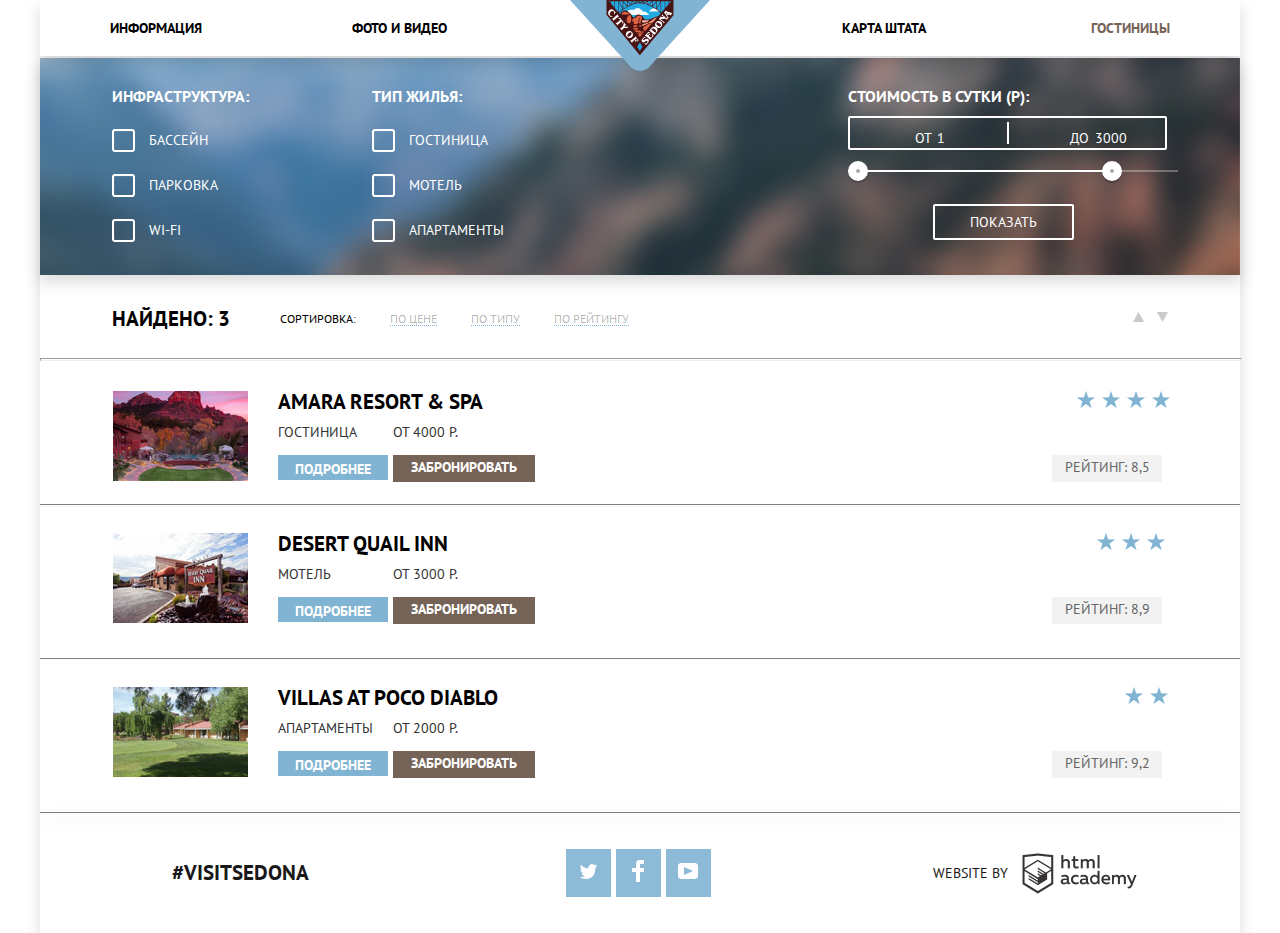
<file: inner.html>
<!DOCTYPE html>
<html lang="ru">
  <head>
    <meta charset="utf-8">
    <title>HTML Academy: Седона</title>
    <link href="css/normalize.css" rel="stylesheet">
    <link href="css/index.min.css" rel="stylesheet">
  </head>
  <body>
    <div class="body-class">
        <header class="main-header">
            <ul class="site-navigation">
               <li class="navigation-item item-info">
                 <a href="#" aria-label="ссылка ведет к блоку информация" class="li-center">Информация</a>
                </li>
               <li class="navigation-item item-photo">
                 <a href="#" aria-label="ссылка ведет к фото и видео" class="li-center">Фото и видео</a>
               </li>
               
               <li class="navigation-item item-map">
                 <a href="#" aria-label="ссылка ведет к карте штата" class="li-center">Карта штата</a>
               </li>
               <li class="navigation-item item-hostelslist">
                 <a href="inner.html" aria-label="ссылка ведет к списку гостиниц" class="li-center li-center-hotel">Гостиницы</a>
               </li>
            </ul>
        </header>
        
        <div class="logo-block">
          <a href="index.html" class="main-header-logo">
          <img src="img/main.logo.svg" width="140" height="71" alt="лого Седоны">
          </a>
        </div>
    <main class="container">
      <h1 class="visually-hidden">Поиск подходящего жилья</h1>
      <form class="search-filter">
        <h2 class="visually-hidden">Отсортируем подхожящее жильё</h2>
        <ul class="unfrastructure">
          <li class="search-titel">Инфраструктура:</li>
          <li class="checkbox-box">
            <input type="checkbox" id="c1" name="waterpool"/>
            <label for="c1"><span></span>Бассейн</label>
          </li>
          <li class="checkbox-box">
              <input type="checkbox" id="c2" name="parking"/>
              <label for="c2"><span></span>Парковка</label>
          </li>
          <li class="checkbox-box">
              <input type="checkbox" id="c3" name="wifi"/>
              <label for="c3"><span></span>Wi-Fi</label>
          </li>
        </ul>
        <ul class="accomodation">
            <li class="search-titel">Тип жилья:</li>
            <li class="checkbox-box">
                <input type="checkbox" id="c4" name="hotel"/>
                <label for="c4"><span></span>Гостиница</label> 
            </li>
            <li class="checkbox-box">
                <input type="checkbox" id="c5" name="motel"/>
                <label for="c5"><span></span>Мотель</label>
            </li>
            <li class="checkbox-box apartament">
                <input type="checkbox" id="c6" name="apartaments"/>
                <label for="c6"><span></span>Апартаменты</label>
            </li>
        </ul>
        <div class="filter-range">
            <div class="filter-range-title">Стоимость в сутки (р):</div>
            <div class="price-controls">
              <label class="min-price">от <input type="text" name="min-price" value="1"></label>
              <label class="max-price">до <input type="text" name="max-price" value="3000"></label>
            </div>
            <div class="range-controls">
              <div class="scale">
                <div class="bar"></div>
              </div>
              <div class="range-toggle range-toggle-min"></div>
              <div class="range-toggle range-toggle-max"></div>
            </div>
            <button class="btn-transparent" type="submit" value="Показать" id="submitButton">Показать</button>
          </div>
        </form>
      <div class="search-result">
        <h2>Найдено: 3</h2>
        <p class="sorted">Сортировка:</p>
        <a href="#">
          <p class="sorted-choice">По цене</p>
        </a>
        <a href="#">
          <p class="sorted-choice">По типу</p>
        </a>
        <a href="#">
          <p class="sorted-choice">По рейтингу</p>
        </a>
        <div class="up"></div>
        <div class="down"></div>
      </div>
      <hr>
      <section class="catalog">
        <h2 class="visually-hidden">Результаты поиска подхоящего отеля</h2>
        <div class="catalog-line catalog-line-first">
          <div><img src="img/img-hotels/hotel1.jpg" width="135" height="90" alt="фото гостиницы"></div>
          <div class="central-block">
            <h3>Amara Resort & Spa</h3>
            <span>Гостиница</span>
            <span>от 4000 р.</span>
            <p class="detailed">
              <a href="#" aria-label="ссылка ведет к подробной информации о гостинице">Подробнее</a>
            </p>
            <p class="reservation-button">
              <a href="#" aria-label="ссылка ведет к осуществлению брони">Забронировать</a>
            </p>
          </div>
          <div class="block-rate">
            <div class="icon-star-4">
              <p class="star"></p>
              <p class="star"></p>
              <p class="star"></p>
              <p class="star"></p>
            </div>
            <p class="rate">Рейтинг: 8,5</p></div>
        </div>
        
        <div class="catalog-line catalog-line-second">
          <div><img src="img/img-hotels/hotel3.jpg" width="135" height="90" alt="фото мотеля"></div>
          <div class="central-block">
            <h3>Desert Quail Inn</h3>
            <span>Мотель</span>
            <span>от 3000 р.</span>
            <p class="detailed">
                <a href="#" aria-label="ссылка ведет к подробной информации о гостинице">Подробнее</a>
            </p>
            <p class="reservation-button">
                <a href="#" aria-label="ссылка ведет к осуществлению брони">Забронировать</a>
              </p>
          </div>
          <div class="block-rate">
            <div class="icon-star-3">
                <p class="star"></p>
                <p class="star"></p>
                <p class="star"></p>
            </div>
            <p class="rate">Рейтинг: 8,9</p></div>
        </div>
        
        <div class="catalog-line catalog-line-third">
          <div><img src="img/img-hotels/hotel2.jpg"     width="135" height="90" alt="фото апартаментов"></div>
          <div class="central-block">
            <h3>Villas At Poco Diablo</h3>
            <span>Апартаменты</span>
            <span>от 2000 р.</span>
            <p class="detailed">
                <a href="#" aria-label="ссылка ведет к подробной информации о гостинице">Подробнее</a>
            </p>
            <p class="reservation-button">
                <a href="#" aria-label="ссылка ведет к осуществлению брони">Забронировать</a>
            </p>
          </div>
          <div class="block-rate">
            <div class="icon-star-2">
                <p class="star"></p>
                <p class="star"></p>
            </div>
            <p class="rate">Рейтинг: 9,2</p></div>
        </div>
        
      </section>
    </main>
    <footer class="main-footer">
        <p><a href="#" aria-label="#" class="visit">#VISITSEDONA</a></p>
        <ul class="footer-social">
          <li class="social social-tw" >
            <a href="#" aria-label="ссылка ведет к странице Седоны в твиттер">
              <span class="visually-hidden">Твиттер</span>
              <img src="img/twitter-icon.svg" width="17" height="15" alt="иконка твиттера">
            </a>
          </li>
          <li class="social social-fb">
            <a href="#" aria-label="ссылка ведет к странице Седоны в фейсбук">
              <span class="visually-hidden">Фейсбук</span>
              <img src="img/fb-icon.svg" width="12" height="22" alt="иконка фейсбук">
            </a>
          </li>
          <li class="social social-yt" >
            <a href="#" aria-label="ссылка ведет к странице Седоны на ютьюб">
              <span class="visually-hidden">Ютьюб</span>
              <img src="img/utube-icon.svg" width="20" height="16" alt="иконка ютуб">
            </a>
          </li>
        </ul>
        <div class="footer-copyright">
          <span class="copyright">Website by</span>
          <a href="https://htmlacademy.ru/intensive/htmlcss" aria-label="ссылка ведёт на страницу HTML академии">
            <p></p>
          </a>
        </div>
      </footer>
    </div>
    <script src="js/script.min.js"></script>
  </body>
</html>
</file>
<file: css/index.min.css>
@import "https://fonts.googleapis.com/css?family=PT+Sans:400,700&amp;subset=cyrillic";
body{font-family:"PT Sans",Arial,sans-serif;text-transform:uppercase;width:1200px;height:100%;margin:0 auto}
.main-body header{width:1200px;margin:0;-webkit-box-shadow:0 7px 15px 0 rgba(0,1,1,0.15);box-shadow:0 7px 15px 0 rgba(0,1,1,0.15)}
.site-navigation img:hover{-webkit-box-shadow:none;box-shadow:none}
.section-welcome{background-color:#81b3d2;background-image:url(../img/img-index/background-main.jpg);background-repeat:no-repeat;background-size:100%;height:509px;-webkit-box-shadow:0 7px 15px 0 rgba(0,1,1,0.15);box-shadow:0 7px 15px 0 rgba(0,1,1,0.15);margin-top:-16px;width:1200px}
.site-navigation{display:-webkit-box;display:-ms-flexbox;display:flex;-webkit-box-orient:horizontal;-webkit-box-direction:normal;-ms-flex-direction:row;flex-direction:row;-ms-flex-pack:distribute;justify-content:space-around;background-color:#fff;margin:0;height:56px;width:1200px}
.li-center{color:#000}
.li-center:hover{color:#81b3d2}
.li-center:active,.li-center:focus{color:rgba(0,0,0,0.3)}
.li-center-hotel{color:#766357;pointer-events:none;cursor:default}
.li-center-nohotel{color:#000}
.img-polygon{width:auto;background-color:transparent;margin-top:-58px}
.sedona-deserves{min-height:102px;padding:60px 355px 57px;margin:0;margin-top:-5px;background-color:#fff;-webkit-box-shadow:0 7px 15px 0 rgba(0,1,1,0.15);box-shadow:0 7px 15px 0 rgba(0,1,1,0.15);width:1200px;-webkit-box-sizing:border-box;box-sizing:border-box}
.s-deserves{display:block;min-height:48px;margin:0;margin-bottom:35px;padding:0;font-family:"PT Sans",Arial,sans-serif;font-size:21px;line-height:26px;color:#000;font-weight:700;text-align:center;background-color:#fff}
.s-reasons{display:block;width:489px;min-height:13px;margin:0;padding:0;background-color:#fff;font-family:"PT Sans",Arial,sans-serif;font-size:14px;line-height:16px;display:block;color:#333;text-align:center;background-color:#fff}
.visually-hidden{position:absolute;width:1px;height:1px;margin:-1px;border:0;padding:0;clip:rect (0 0 0 0);overflow:hidden}
.welcome-img{display:block;width:459px;margin-left:auto;margin-right:auto;padding-top:76px}
.polygon{width:1200px;height:59px;background-image:url(img/img-index/polygon.svg);background-position:506px 0;z-index:1}
.center-section{display:-webkit-box;display:-ms-flexbox;display:flex;-webkit-box-orient:horizontal;-webkit-box-direction:normal;-ms-flex-flow:row wrap;flex-flow:row wrap;-webkit-box-pack:center;-ms-flex-pack:center;justify-content:center;-webkit-box-align:stretch;-ms-flex-align:stretch;align-items:stretch;-ms-flex-line-pack:stretch;align-content:stretch;-webkit-box-orient:vertical;-webkit-box-direction:normal;-ms-flex-direction:column;flex-direction:column;width:1200px;margin:0;list-style:none;-webkit-box-shadow:0 7px 15px 0 rgba(0,1,1,0.15);box-shadow:0 7px 15px 0 rgba(0,1,1,0.15)}
.true-city{display:-webkit-box;display:-ms-flexbox;display:flex;-webkit-box-orient:horizontal;-webkit-box-direction:normal;-ms-flex-flow:row wrap;flex-flow:row wrap;-webkit-box-pack:center;-ms-flex-pack:center;justify-content:center;-webkit-box-align:center;-ms-flex-align:center;align-items:center;margin-top:2px}
.inside-box{margin:0;background-color:#bfdbec;width:400px;min-height:256px}
.inside-box h3{line-height:21px;text-align:center;font-size:21px;line-height:21px;font-weight:700;color:#fff;padding-top:26px;padding-left:120px;padding-right:120px}
.inside-box-number{line-height:21px;text-align:center;font-size:14px;padding-top:5px;color:#fff}
.inside-box-text{padding-top:8px;padding-right:49px;padding-left:49px;text-align:center;line-height:21px;font-size:14px;color:#fff}
.img-1{width:800px;height:256px;margin:0;background-color:#fff;background-image:url(../img/img-index/background-city.png);background-repeat:no-repeat}
.icon-area{display:-webkit-box;display:-ms-flexbox;display:flex;-webkit-box-orient:horizontal;-webkit-box-direction:normal;-ms-flex-flow:row wrap;flex-flow:row wrap;-webkit-box-pack:center;-ms-flex-pack:center;justify-content:center;-webkit-box-align:center;-ms-flex-align:center;align-items:center;width:100%;background-color:#fff}
.house-item{width:400px;min-height:320px;margin:auto;padding:auto}
.food-item{width:400px;min-height:320px;margin:auto;padding:auto}
.gift-item{width:400px;min-height:320px;margin:auto;padding:auto}
.icon{display:block;width:76px;height:76px;margin:auto;margin-top:57px;background-repeat:no-repeat}
.icon-area-title{font-size:21px;line-height:21px;text-align:center;padding-top:5px;background-color:#fff;font-weight:700;color:#000}
.icon-area-text{font-size:14px;line-height:21px;text-align:center;padding-top:5px;background-color:#fff;color:#333;padding-right:50px;padding-left:50px}
.icon-area-text-food{padding-right:50px;padding-left:50px}
.icon-food{background-color:#fff;background-image:url(../img/img-index/icon-3.food.svg)}
.icon-gift{background-color:#fff;background-image:url(../img/img-index/icon-2.gifts.svg);background-repeat:no-repeat}
.icon-house{background-color:#fff;background-image:url(../img/img-index/icon-1.house.svg)}
.devil-bridge{display:-webkit-box;display:-ms-flexbox;display:flex;-webkit-box-orient:horizontal;-webkit-box-direction:normal;-ms-flex-flow:row wrap;flex-flow:row wrap;-webkit-box-pack:center;-ms-flex-pack:center;justify-content:center;-webkit-box-align:center;-ms-flex-align:center;align-items:center;width:100%;margin-top:10px}
.img-2{width:800px;height:256px;margin:0;background-color:#81b3d2;background-image:url(../img/img-index/canyon.png);background-repeat:no-repeat}
.advantages{min-height:256px;width:1200px;display:-webkit-box;display:-ms-flexbox;display:flex;-webkit-box-orient:horizontal;-webkit-box-direction:normal;-ms-flex-flow:row wrap;flex-flow:row wrap;-webkit-box-pack:center;-ms-flex-pack:center;justify-content:center;-webkit-box-align:center;-ms-flex-align:center;align-items:center;background-color:#eee;-webkit-box-sizing:border-box;box-sizing:border-box}
.advantages-block{display:-webkit-box;display:-ms-flexbox;display:flex;-webkit-box-orient:horizontal;-webkit-box-direction:normal;-ms-flex-flow:row wrap;flex-flow:row wrap;-webkit-box-pack:center;-ms-flex-pack:center;justify-content:center;-webkit-box-align:center;-ms-flex-align:center;align-items:center;background-color:#eee;-webkit-box-sizing:border-box;box-sizing:border-box;min-height:256px;width:400px}
.square{-webkit-box-sizing:border-box;box-sizing:border-box;width:208px;min-height:143px;margin:0;background-color:#eee}
.road{-webkit-box-sizing:border-box;box-sizing:border-box;width:262px;min-height:143px;margin:0;background-color:#eee}
.tourist{-webkit-box-sizing:border-box;box-sizing:border-box;width:250px;min-height:142px;margin:0;background-color:#eee}
.advantages-title{font-size:21px;line-height:23px;text-align:center;width:100%;background-color:#eee;font-weight:700;color:#000;margin:0;margin-top:-10px}
.advantages-text{line-height:21px;text-align:center;font-size:14px;color:#333;margin:0}
.advantages-number{line-height:16px;text-align:center;font-size:14px;color:#333;margin:0;margin-bottom:28px}
.square-title{margin-bottom:20px;color:#000}
.road-title{padding-left:72px;width:120px;margin-bottom:20px}
.tourist-title{padding-left:65px;width:120px;margin-bottom:20px}
.interest-search{-webkit-box-sizing:border-box;box-sizing:border-box;width:1200px;min-height:291px;margin-top:-5px;padding:60px 383px 125px;background-color:#fff;-webkit-box-shadow:0 7px 15px 0 rgba(0,1,1,0.15);box-shadow:0 7px 15px 0 rgba(0,1,1,0.15)}
.search{width:450px;min-height:96px;margin:0;padding:0;background-color:#fff}
.s-interest{width:100%;margin:0;padding:0;padding-bottom:30px;font-size:30px;color:#000;font-style:normal;font-weight:700;line-height:25px;text-align:center;background-color:#fff}
.s-search{width:450px;margin:0;font-style:normal;font-size:14px;color:#333;line-height:24px;text-align:center;background-color:#fff}
a :hover{outline:0}
.map-section{z-index:1;bottom:0;left:calc(50% - 1200px / 2);width:1200px;height:593px;background-image:url(img/img-index/map.jpg)}
.map-section p{z-index:1;bottom:0;left:calc(50% - 1200px / 2);width:1200px;height:593px}
.map-section iframe{position:relative;z-index:5;left:calc(50% - 1200px / 2);bottom:0;width:1200px;height:593px;border:none}
.search-button{position:absolute;left:calc(50% - 568px / 2);bottom:590px;-webkit-box-sizing:border-box;box-sizing:border-box;width:568px;height:86px;padding-top:5px;background-color:#766357;border:none;color:#fff;text-align:center;font-size:21px;font-weight:700;text-transform:uppercase;z-index:3}
.search-button:hover{background-color:#604e43}
.search-button:active,.search-button:focus{background-color:#503e33;color:rgba(255,255,255,0.3)}
.hotel-search{position:absolute;z-index:20;display:none;bottom:110px;left:calc(50% - 568px / 2);width:568px;min-height:481px}
@-webkit-keyframes bounce {
0%{-webkit-transform:translateY(-120px);transform:translateY(-120px)}
100%{-webkit-transform:translateY(0);transform:translateY(0)}
}
@keyframes bounce {
0%{-webkit-transform:translateY(-120px);transform:translateY(-10px)}
100%{-webkit-transform:translateY(0);transform:translateY(0)}
}
@keyframes shake {
0%,100%{transform:translateX(0)}
10%,30%,50%,70%,90%{transform:translateX(-10px)}
20%,40%,60%,80%{transform:translateX(10px)}
}
.hotel-search-show{display:block;-webkit-animation-name:bounce;animation-name:bounce;-webkit-animation-duration:.1s;animation-duration:.1s}
.hotel-search-error{display:block;-webkit-animation-name:shake;animation-name:shake;-webkit-animation-duration:.6s;animation-duration:.6s}
.search-form{-webkit-box-sizing:border-box;box-sizing:border-box;display:-webkit-box;display:-ms-flexbox;display:flex;-ms-flex-wrap:wrap;flex-wrap:wrap;-webkit-box-pack:justify;-ms-flex-pack:justify;justify-content:space-between;-webkit-box-align:center;-ms-flex-align:center;align-items:center;-webkit-box-sizing:border-box;box-sizing:border-box;margin:0;border:none;width:568px;min-height:395px;padding:53px;font-weight:700;background-color:#fff;-webkit-box-shadow:0 7px 15px 0 rgba(0,1,1,0.15);box-shadow:0 7px 15px 0 rgba(0,1,1,0.15)}
.search-block{width:462px;height:34px;display:-webkit-box;display:-ms-flexbox;display:flex;-ms-flex-wrap:nowrap;flex-wrap:nowrap;-webkit-box-pack:justify;-ms-flex-pack:justify;justify-content:space-between;-webkit-box-align:center;-ms-flex-align:center;align-items:center}
.adults input{width:38px}
.ar-date{margin-bottom:33px;margin-top:4px}
.dep-date{margin-bottom:33px}
.quantity{margin-bottom:55px}
.search-form span{font-size:14px;color:#000;font-weight:700;padding-left:2px}
.margin{margin-right:3px}
.search-form input[type="text"]{-webkit-box-sizing:border-box;box-sizing:border-box;width:346px;height:38px;margin-left:11px;padding-left:13px;font-weight:700;border:none}
.departure-date{padding:0}
.adults{-webkit-box-sizing:border-box;box-sizing:border-box;width:220px;display:-webkit-box;display:-ms-flexbox;display:flex;-ms-flex-wrap:nowrap;flex-wrap:nowrap;-webkit-box-pack:justify;-ms-flex-pack:justify;justify-content:space-between;-webkit-box-align:center;-ms-flex-align:center;align-items:center}
.kids{margin-right:8px;-webkit-box-sizing:border-box;box-sizing:border-box;width:180px;display:-webkit-box;display:-ms-flexbox;display:flex;-ms-flex-wrap:nowrap;flex-wrap:nowrap;-webkit-box-pack:justify;-ms-flex-pack:justify;justify-content:space-between;-webkit-box-align:center;-ms-flex-align:center;align-items:center}
.margin-two{margin-right:43px;width:75px}
.margin-three{margin-left:10px;margin-right:25px;width:40px}
.img-calendar-1{position:absolute;z-index:3;left:486px;top:63px}
.img-calendar-2{position:absolute;z-index:3;left:486px;top:130px}
.adults-quantity,.kids-quantity{position:relative;-webkit-box-sizing:border-box;box-sizing:border-box;margin:0;width:40px;height:38px;border:none;font-size:14px;font-weight:700;margin:0;margin-right:-4px;margin-left:-4px;padding:0;text-align:center}
.minus-plus{border:none;padding:0;margin:0;width:38px;height:38px;background-color:#f2f2f2;font-size:24px;font-weight:700;color:#4e4c4c6b}
.sign-block{display:-webkit-box;display:-ms-flexbox;display:flex;-ms-flex-wrap:nowrap;flex-wrap:nowrap;width:116px;height:38px;padding:0;margin:0}
.search-form input{background-color:#f2f2f2}
.search-form input:hover{background-color:#ebebeb}
.search-form input:active,.search-form input:focus{background-color:#fff;border:2px solid #e5e5e5}
.dep-date input{-webkit-box-sizing:border-box;box-sizing:border-box;width:346px;height:38px}
.quantity{display:-webkit-box;display:-ms-flexbox;display:flex;-ms-flex-wrap:nowrap;flex-wrap:nowrap;-webkit-box-pack:justify;-ms-flex-pack:justify;justify-content:space-between;-webkit-box-align:center;-ms-flex-align:center;align-items:center}
input::-webkit-outer-spin-button,input::-webkit-inner-spin-button{-webkit-appearance:none}
input[type='number']{-moz-appearance:textfield}
.search-b{width:458px;height:58px;background-color:#81b3d2;color:#fff;font-size:21px;text-align:center;font-weight:700;text-transform:uppercase;border:none;padding:0}
.search-block{display:flex}
.search-b:hover{background-color:#669ec0}
.search-b:active,.search-b:focus{background-color:#5496bd;color:rgba(255,255,255,0.3)}
.site-navigation{position:absolute;z-index:1;font-family:"PT Sans",Arial,sans-serif;font-size:14px;line-height:26px;font-weight:700;height:56px;color:#000;text-transform:uppercase;list-style:none;padding-inline-start:0}
.navigation-item{width:300px;-webkit-box-sizing:border-box;box-sizing:border-box;font-family:"PT Sans",Arial,sans-serif;font-size:14px;color:#000;font-weight:700;margin-top:15px}
.item-info{text-align:left;padding-left:70px}
.item-photo{text-align:left;padding-left:12px}
.item-map{text-align:right;padding-right:14px}
.item-hostelslist{text-align:right;padding-right:70px}
.logo-block{width:140px;height:71px;position:relative;z-index:3;left:530px}
a{text-decoration:none}
.welcome-img{display:block;margin:0 auto}
.item-name{font-family:"PT Sans",Arial,sans-serif;font-weight:700;font-style:normal;font-size:21px;text-align:left;line-height:26px}
.main-footer{position:absolute;z-index:350;display:-webkit-box;display:-ms-flexbox;display:flex;-webkit-box-orient:horizontal;-webkit-box-direction:normal;-ms-flex-direction:row;flex-direction:row;-ms-flex-pack:distribute;justify-content:space-around;-webkit-box-align:center;-ms-flex-align:center;align-items:center;width:1200px;background-color:#fff;opacity:.9;margin:0;-webkit-box-flex:1;-ms-flex:1 0 auto;flex:1 0 auto;-webkit-box-shadow:0 7px 15px 0 rgba(0,1,1,0.15);box-shadow:0 7px 15px 0 rgba(0,1,1,0.15)}
.site-navigation{margin-left:0;-webkit-box-shadow:0 7px 15px 0 rgba(0,1,1,0.15);box-shadow:0 7px 15px 0 rgba(0,1,1,0.15)}
.main-header{-webkit-box-shadow:0 7px 15px 0 rgba(0,1,1,0.15);box-shadow:0 7px 15px 0 rgba(0,1,1,0.15)}
.visit{font-family:"PT Sans",Arial,sans-serif;font-size:21px;color:#000;font-weight:700;padding-left:28px;padding-right:50px}
.footer-social{display:-webkit-box;display:-ms-flexbox;display:flex;-webkit-box-sizing:border-box;box-sizing:border-box;-ms-flex-wrap:nowrap;flex-wrap:nowrap;-webkit-box-orient:horizontal;-webkit-box-direction:normal;-ms-flex-direction:row;flex-direction:row;-webkit-box-pack:justify;-ms-flex-pack:justify;justify-content:space-between;width:150px;height:48px;margin:0;padding:0}
.footer-social li{margin-right:5px;list-style:none;vertical-align:bottom}
.social{display:-webkit-box;display:-ms-flexbox;display:flex;-webkit-box-align:center;-ms-flex-align:center;align-items:center;-webkit-box-pack:center;-ms-flex-pack:center;justify-content:center;width:46px;height:48px;background-color:#81b3d2}
.social:hover{background-color:#669ec0}
.social:active,.social:focus{background-color:#5496bd}
.footer-copyright{display:-webkit-box;display:-ms-flexbox;display:flex;-webkit-box-align:center;-ms-flex-align:center;align-items:center;margin-left:10px}
.footer-copyright span{color:#000}
.footer-copyright p{width:115px;height:41px;margin-left:6px;background-color:#fff;background-image:url(../img/logo-name.png)}
.footer-copyright p:hover{background-color:#fff;background-image:url(../img/logo-name-2.png)}
.footer-copyright p:active,.footer-copyright p:focus{background-color:#fff;background-image:url(../img/logo-name-3.png)}
.container{-webkit-box-shadow:0 7px 15px 0 rgba(0,1,1,0.15);box-shadow:0 7px 15px 0 rgba(0,1,1,0.15)}
.copyright{padding-right:8px;font-weight:400;color:#000;font-size:14px;line-height:26px}
body{height:100%;min-width:900px}
html{position:relative;min-height:100%}
footer{height:120px;bottom:0;width:100%}
.search-filter{display:-webkit-box;display:-ms-flexbox;display:flex;-webkit-box-pack:justify;-ms-flex-pack:justify;justify-content:space-between;-webkit-box-align:top;-ms-flex-align:top;align-items:top;width:100%;height:217px;background-color:#81b3d2;background-image:url(../img/img-hotels/filter-background.jpg);background-repeat:no-repeat;background-size:100%;margin:0;margin-top:-13px}
.search-filter ul{list-style:none;font-size:16px;line-height:16px;text-align:left;text-transform:uppercase;color:#fff}
.accomodation{padding-left:60px}
input[type="checkbox"]{display:none}
input[type="checkbox"] + label span{display:inline-block;width:23px;height:23px;margin:-1px 4px 0 0;padding-left:10px;vertical-align:middle;background:url(../img/img-hotels/checkbox-off.png) left top no-repeat;cursor:pointer}
input[type="checkbox"]:checked + label span{background:url(../img/img-hotels/checkbox-on.png) left top no-repeat;width:23px;height:23px;padding-left:-4px}
input[type="checkbox"]:disabled{background-color:#fff;background-image:url(../img/img-hotels/checkbox-disabled.png)}
.search-filter li{color:#fff;margin-bottom:23px;margin-top:12px;display:-webkit-box;display:-ms-flexbox;display:flex;-webkit-box-align:center;-ms-flex-align:center;align-items:center}
.search-titel{font-style:bold;font-stretch:normal;line-height:1.31;letter-spacing:normal;text-align:left;font-size:16px;font-weight:700;height:21px;margin-top:12px;color:#fff}
.search-filter{line-height:14px;font-size:14px;-webkit-box-shadow:0 7px 15px 0 rgba(0,1,1,0.15);box-shadow:0 7px 15px 0 rgba(0,1,1,0.15)}
.apartament:{padding-top:7px}
.unfrastructure{margin-left:32px}
.checkbox-box{font-size:14px}
.filter-range{width:330px;margin-top:28px;margin-left:282px;margin-right:62px;color:#fff;text-transform:uppercase}
.filter-range-title{margin-bottom:9px;font-weight:600;font-size:16px;line-height:21px}
.price-controls{position:relative;height:30px;width:315px;margin-bottom:20px;font-size:0;border:2px solid #fff;border-radius:2px}
.price-controls::after{content:"";position:absolute;top:50%;left:50%;width:2px;height:22px;background:#fff;-webkit-transform:translate(-50%,-50%);-ms-transform:translate(-50%,-50%);transform:translate(-50%,-50%)}
.price-controls label{display:inline-block;font-size:14px;line-height:38px;vertical-align:top;cursor:pointer}
.price-controls .min-price,.price-controls .max-price{width:90px;padding-left:65px}
.price-controls input{width:50px;margin:0;color:inherit;font:inherit;background:none;border:none}
.range-controls{position:relative;margin-bottom:32px}
.range-controls .scale{height:2px;background:rgba(255,255,255,0.3)}
.range-controls .bar{width:80%;height:2px;background:#fff}
.range-toggle{position:absolute;top:-9px;width:4px;height:4px;background:#ababab;border:8px solid #fff;border-radius:50%;-webkit-box-shadow:0 2px 1px 0 rgba(0,1,1,0.2);box-shadow:0 2px 1px 0 rgba(0,1,1,0.2);cursor:pointer}
.range-toggle:hover{background:#1c4f80}
.range-toggle-min{left:0}
.range-toggle-max{left:77%}
.btn-transparent{display:block;margin:0 auto;margin-left:85px;padding:6px 35px;font-size:14px;line-height:20px;color:#fff;text-transform:uppercase;background:transparent;border:2px solid #fff;border-radius:2px;cursor:pointer}
.btn-transparent:hover{color:#000;background:#fff}
.search-result{height:83px}
.search-result p{display:inline-block;vertical-align:middle;margin-right:20px}
.search-result h2{display:inline-block;vertical-align:middle;font-size:21px;line-height:26px;color:#000;padding:31px 72px;margin:0;padding-right:46px}
.sorted{font-size:12px;color:#000}
.price{font-size:12px;color:#81b3d2;margin-left:12px}
.type{font-size:12px;border-bottom:1px dotted #81b3d2;color:rgba(0,0,0,0.3);margin-left:7px}
.up{display:inline-block;vertical-align:middle;width:20px;height:15px;margin:0;margin-left:480px;background:url(../img/img-hotels/icon-up.png) no-repeat}
.up:hover{background:url(../img/img-hotels/icon-up-hover.png) no-repeat}
.up:active,.up:focus{background:url(../img/img-hotels/icon-up-press.png) no-repeat}
.down{display:inline-block;vertical-align:middle;width:20px;height:15px;margin:0;background:url(../img/img-hotels/icon-down.png) no-repeat}
.down:hover{background:url(../img/img-hotels/icon-down-hover.png) no-repeat}
.down:active,.down:focus{background:url(../img/img-hotels/icon-down-press.png) no-repeat}
.type:hover{color:#81b3d2}
.type:focus,.type:active{color:#000}
.sorted-choice{font-size:12px;border-bottom:1px dotted #81b3d2;color:rgba(0,0,0,0.3);margin-left:10px}
.sorted-choice:hover{color:#81b3d2}
.sorted-choice:focus,.sorted-choice:active{color:#000}
hr{color:#f2f2f2;width:1200px;height:1px}
.catalog{display:-webkit-box;display:-ms-flexbox;display:flex;-webkit-box-orient:vertical;-webkit-box-direction:normal;-ms-flex-direction:column;flex-direction:column;-webkit-box-pack:justify;-ms-flex-pack:justify;justify-content:space-between;-ms-flex-line-pack:start;align-content:flex-start;-ms-flex-wrap:nowrap;flex-wrap:nowrap;width:100%;min-height:453px;margin:0;margin-bottom:120px;padding:0;margin-top:-10px}
.catalog-line{display:-webkit-box;display:-ms-flexbox;display:flex;-webkit-box-orient:horizontal;-webkit-box-direction:normal;-ms-flex-direction:row;flex-direction:row;-webkit-box-pack:start;-ms-flex-pack:start;justify-content:flex-start;padding:40px 73px 20px;min-height:154px;margin:0;width:auto;border-bottom:1px solid grey;-webkit-box-sizing:border-box;box-sizing:border-box}
.catalog-line-second{margin:0;padding-top:28px}
.catalog-line-third{margin:0;padding-top:28px}
.central-block{display:-webkit-box;display:-ms-flexbox;display:flex;-webkit-box-orient:horizontal;-webkit-box-direction:normal;-ms-flex-direction:row;flex-direction:row;-webkit-box-pack:start;-ms-flex-pack:start;justify-content:flex-start;-ms-flex-wrap:wrap;flex-wrap:wrap;-webkit-box-sizing:border-box;box-sizing:border-box;width:305px;height:90px;margin-left:30px}
.catalog h3{margin:0;padding:0;height:26px;width:100%;font-size:21px;text-align:left;text-weight:bold;color:#000}
.catalog span{display:block;width:110px;height:21px;margin-right:5px;margin-top:8px;font-size:14px;color:#333}
.detailed{width:110px;min-height:25px;background-color:#81b3d2;margin-right:5px;margin-top:10px;padding-top:4px;text-align:center;-webkit-box-sizing:border-box;box-sizing:border-box}
.detailed:hover{background-color:#669ec0}
.detailed:active,.detailed:focus{background-color:#5496bd;color:rgba(255,255,255,0.3)}
.reservation-button{width:142px;min-height:25px;background-color:#766357;font-size:14px;color:#fff;font-weight:700;text-transform:uppercase;border:none;margin-right:5px;margin-top:10px;padding-top:4px;text-align:center;-webkit-box-sizing:border-box;box-sizing:border-box}
.reservation-button:hover{background-color:#604e43}
.reservation-button:active,.reservation-button:focus{background-color:#503e33}
.central-block a{font-size:14px;color:#fff;font-weight:700;text-transform:uppercase;text-align:center}
.central-block h3{font-size:21px;font-weight:700;color:#000;margin-top:-1px}
.central-block h3:hover{color:#81b3d2}
.central-block h3:active,.central-block h3:focus{color:rgba(0,0,0,0.3)}
.block-rate{display:-webkit-box;display:-ms-flexbox;display:flex;-webkit-box-orient:horizontal;-webkit-box-direction:normal;-ms-flex-direction:row;flex-direction:row;-ms-flex-wrap:wrap;flex-wrap:wrap;margin-left:510px;width:115px;height:90px}
.icon-star-4{display:-webkit-box;display:-ms-flexbox;display:flex;margin-left:20px;width:110px;height:18px}
.icon-star-3{display:-webkit-box;display:-ms-flexbox;display:flex;margin-left:40px;width:95px;height:18px}
.icon-star-2{display:-webkit-box;display:-ms-flexbox;display:flex;margin-left:68px;width:62px;height:18px}
.star{width:20px;margin:0;margin-left:5px;padding:0;height:17px;background-color:#fff;background-image:url(../img/img-hotels/icon.star.png);background-repeat:no-repeat}
.rate{-webkit-box-sizing:border-box;box-sizing:border-box;width:110px;height:27px;background-color:#f2f2f2;font-size:14px;color:#666;text-align:center;padding-top:10px;margin:0;margin-right:5px;margin-top:4px;padding-top:4px}
.catalog-line div{height:60px}
hr{margin:0}
</file>
